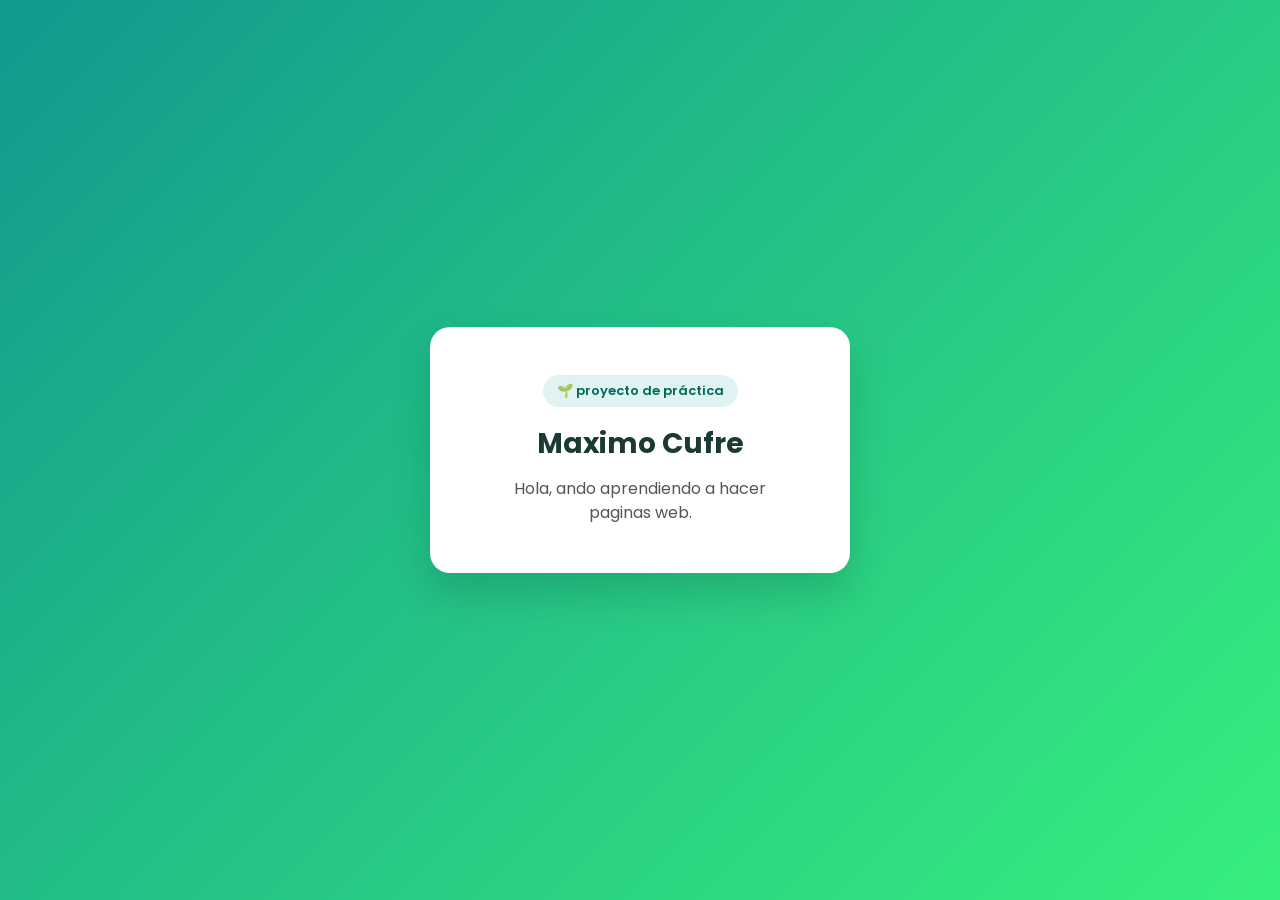
<file: index.html>
<!DOCTYPE html>
<html lang="es">
<head>
  <meta charset="UTF-8">
  <meta name="viewport" content="width=device-width, initial-scale=1.0">
  <title>Demo Git y GitHub</title>
  <link rel="preconnect" href="https://fonts.googleapis.com">
  <link href="https://fonts.googleapis.com/css2?family=Poppins:wght@400;600;700&display=swap" rel="stylesheet">
  <link rel="stylesheet" href="style.css">
</head>
<body>
  <main class="card">
    <span class="badge">🌱 proyecto de práctica</span>
    <h1>Maximo Cufre</h1>
    <p>Hola, ando aprendiendo a hacer paginas web.</p>
  </main>
</body>
</html>
</file>
<file: style.css>
* {
  box-sizing: border-box;
}

body {
  margin: 0;
  min-height: 100vh;
  display: flex;
  align-items: center;
  justify-content: center;
  font-family: 'Poppins', sans-serif;
  background: linear-gradient(135deg, #11998e, #38ef7d);
  padding: 20px;
}

.card {
  background: #ffffff;
  padding: 48px 56px;
  border-radius: 20px;
  box-shadow: 0 20px 40px rgba(0, 0, 0, 0.15);
  text-align: center;
  max-width: 420px;
}

.badge {
  display: inline-block;
  background: #e0f2f1;
  color: #00695c;
  font-size: 13px;
  font-weight: 600;
  padding: 6px 14px;
  border-radius: 999px;
  margin-bottom: 16px;
}

h1 {
  margin: 0 0 12px;
  color: #1b3a34;
  font-size: 28px;
  font-weight: 700;
}

p {
  margin: 0;
  color: #555555;
  font-size: 16px;
  line-height: 1.5;
}

button {
  margin-top: 24px;
  padding: 12px 24px;
  background-color: #00695c;
  color: #ffffff;
  border: none;
  border-radius: 8px;
  font-family: 'Poppins', sans-serif;
  font-weight: 600;
  font-size: 15px;
  cursor: pointer;
  transition: background-color 0.2s ease;
}

button:hover {
  background-color: #004d40;
}
</file>
